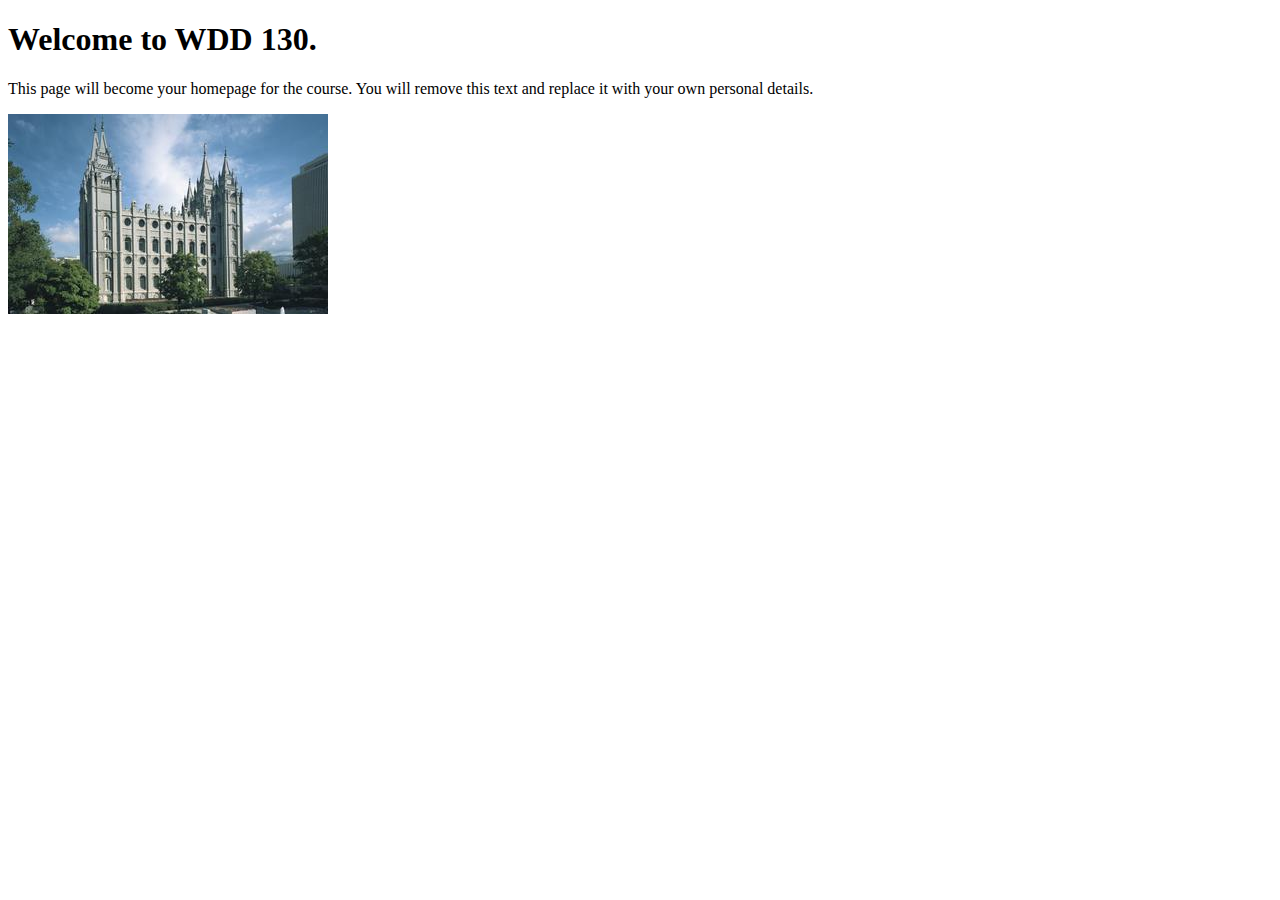
<file: index.html>
<!DOCTYPE html>
<html lang="en">
<head>
    <meta charset="UTF-8">
    <meta name="viewport" content="width=device-width, initial-scale=1.0">
    <title>WDD 130 | Personal Homepage</title>
</head>
<body>
    <h1>Welcome to WDD 130.</h1>
    <p>This page will become your homepage for the course. You will remove this text and replace it with your own personal details.</p>

    <img src="images/salt-lake-temple.jpg" alt="The Salt Lake Temple.">
</body>
</html>
</file>
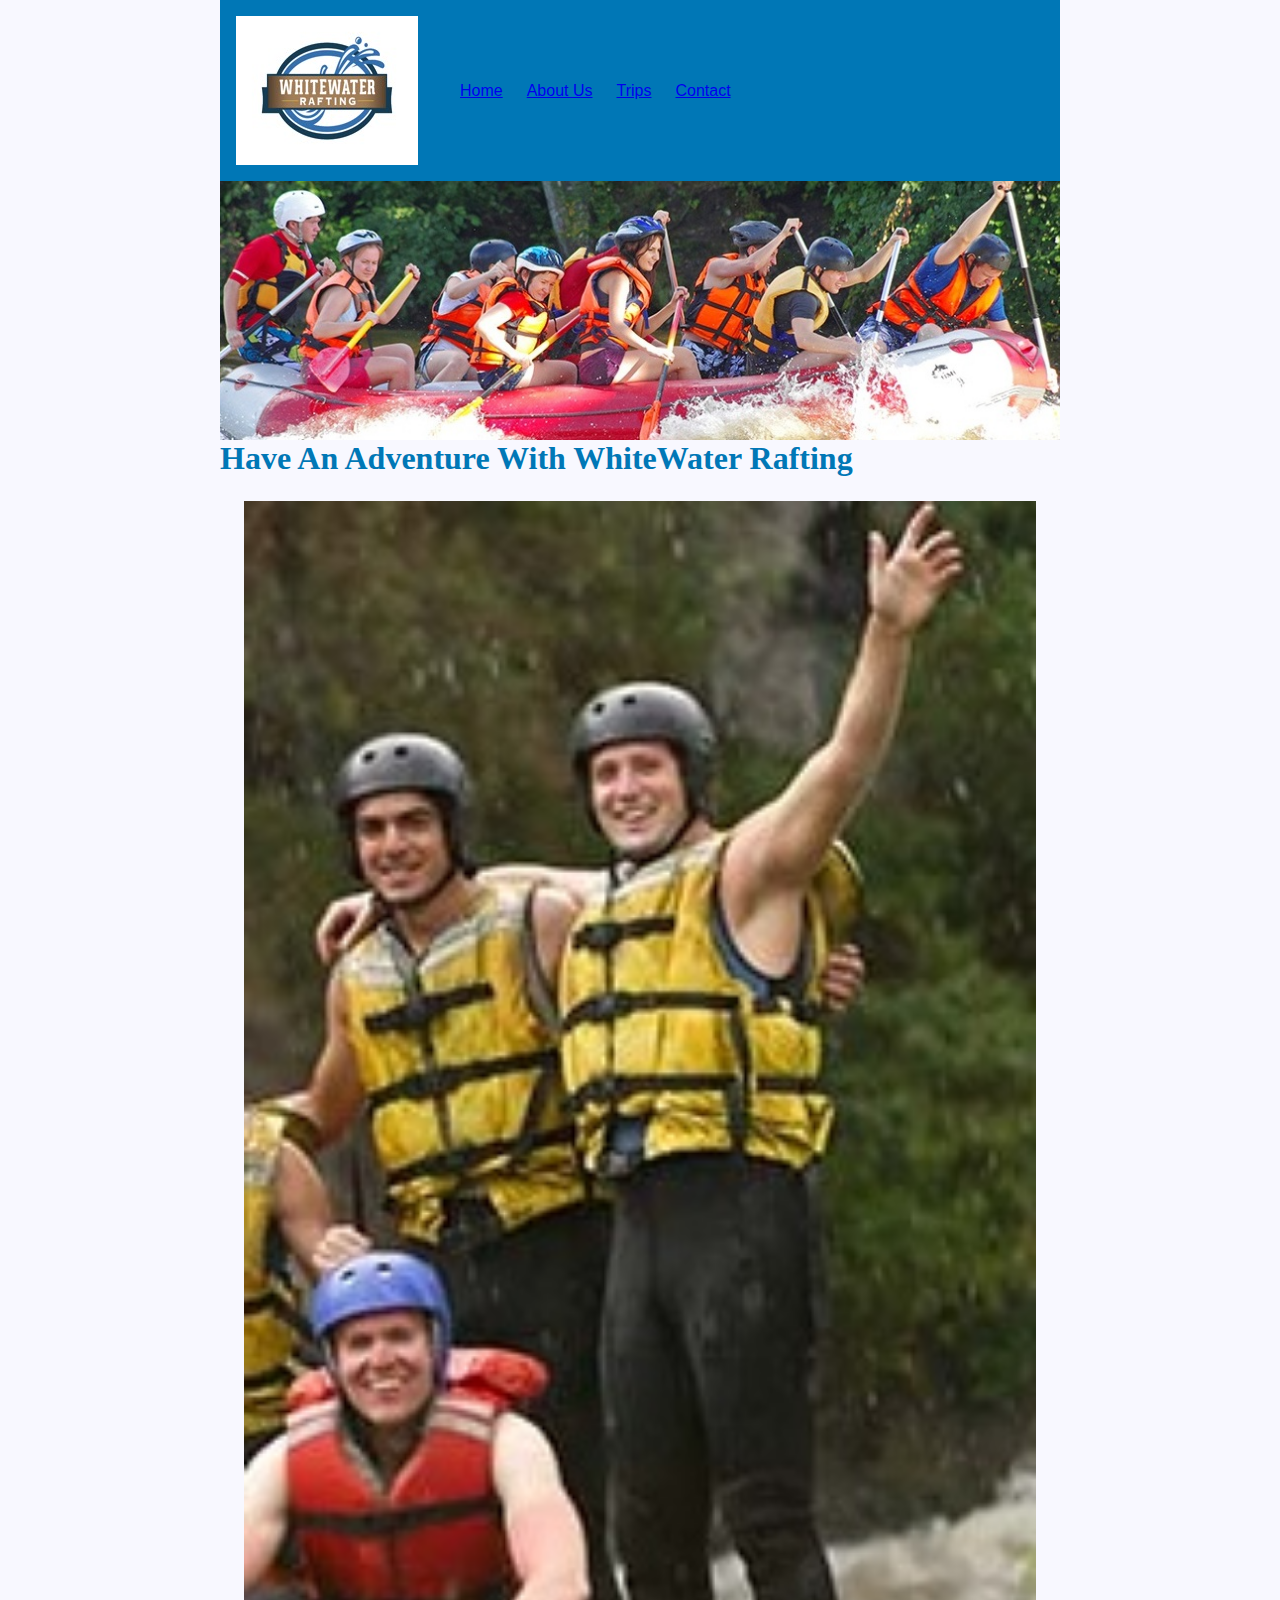
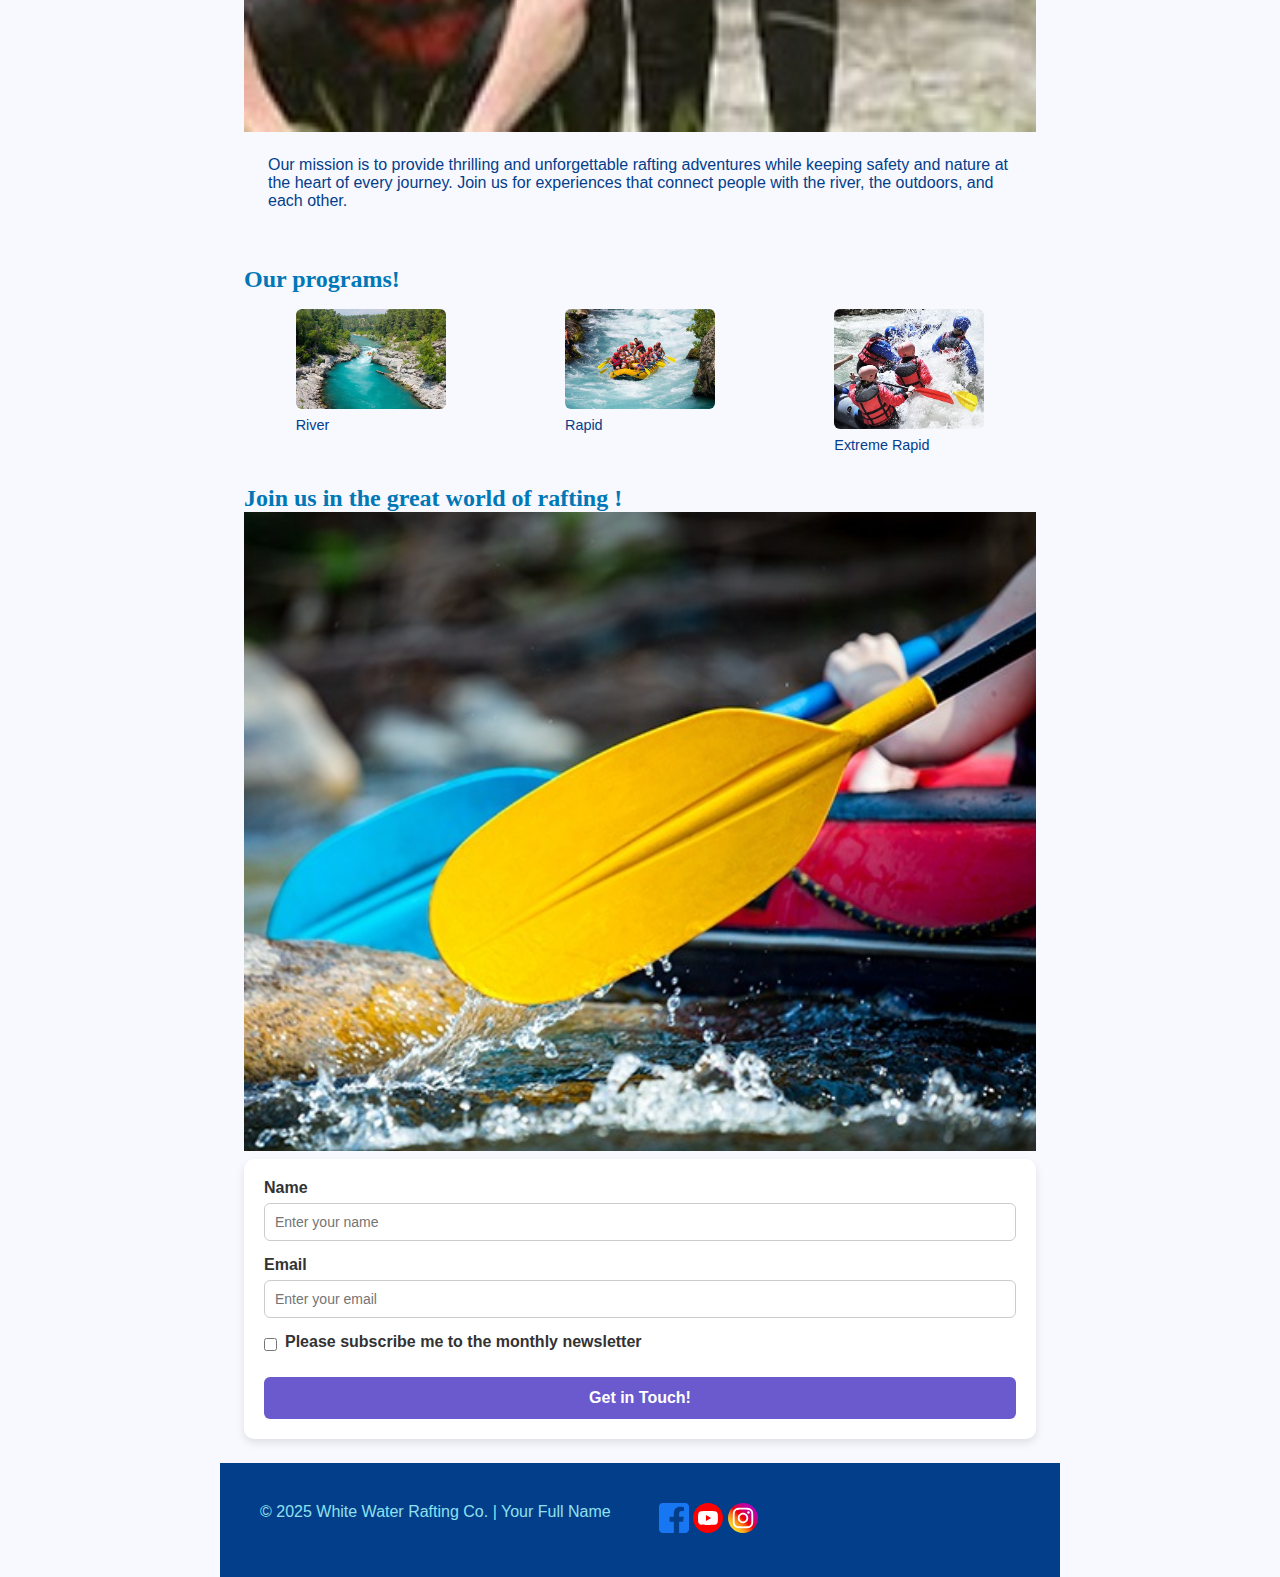
<file: wwr/index.html>
<!DOCTYPE html>
<html lang="en">
    <head>
        <meta charset="UTF-8">
        <meta name="viewport" content="width=device-width, initial-scale=1.0">
    
        <title>About Us - WhiteWater Rafting</title>
            <meta name="description" content="Learn more about our rafting company, our mission, history, and how adventure awaits you on every river journey.">
            <meta name="author" content="Edgar Tulcan">
            <link rel="stylesheet" href="styles/rafting.css">
</head>
<body>
  <!-- Header -->
    <header>
    <!-- Logo -->
        <img src="images/logo.jpg" alt="Rafting Site Logo" >
    
    <!-- Navigation -->
        <nav>
            <ul>
                <li><a href="index.html">Home</a></li>
                <li><a href="about.html">About Us</a></li>
                <li><a href="trips.html">Trips</a></li>
                <li><a href="contact.html">Contact</a></li>
            </ul>
        </nav>
    </header>

  <!-- Main Content -->
  <main>
    <div class="wall"> 
      <img src="images/wall.jpg" alt="course rafting" width="1500">
      <h1>Have An Adventure With WhiteWater Rafting </h1>

    <!-- Company Purpose -->
      <article>
        <img src="images/smile.jpg" alt="Happy Client">
        <p>
        Our mission is to provide thrilling and unforgettable rafting adventures while keeping safety and nature at the heart of every journey. Join us for experiences that connect people with the river, the outdoors, and each other.
        </p>
      </article>

    <!-- History Section -->
    <section>
      <h2>Our programs!</h2>
      <!-- Images will be added in the next assignment -->
       <div class="programs-gallery">
        <figure>
          <img src="images/program1.jpg" alt="pr1">
          <figcaption>River</figcaption>
        </figure>
        <figure>
          <img src="images/program2.jpg" alt="pr2">
          <figcaption>Rapid</figcaption>
        </figure>
        <figure>
          <img src="images/program3.jpg" alt="pr3">
          <figcaption>Extreme Rapid</figcaption>
        </figure>
       </div>
    </section>

    <!-- Adventure Awaits Section -->
    <section>
      <h2>Join us in the great world of rafting !</h2>
      <!-- Images will be added in the next assignment -->
       <div class="join">
          <img src="images/join.jpg" alt="j1">
          <figcaption></figcaption>
       </div>
      
          <form class="contactform" action="#" method="post">
                <div>
                  <label for="name">Name</label>
                  <input type="text" id="name" name="name" placeholder="Enter your name" required>
                </div>

                <div>
                  <label for="email">Email</label>
                  <input type="email" id="email" name="email" placeholder="Enter your email" required>
                </div>

                <div class="checkbox-group">
                  <input type="checkbox" id="newsletter" name="newsletter">
                  <label for="newsletter">Please subscribe me to the monthly newsletter</label>
                </div>

                <button type="submit">Get in Touch!</button>
            </form>
    </section>
    </div>
    
  </main>

  <!-- Footer -->
  <footer>
    <p>&copy; 2025 White Water Rafting Co. | Your Full Name</p>
    <div class="social">
      <nav class="socialmedia">
        <a href="https://www.facebook.com">
          <img src="images/facebook.svg" alt="Facebook logo" width="30">
          </a>
        <a href="https://www.youtube.com/">
          <img src="images/youtube.svg" alt="Youtube logo" width="30">
          </a>
        <a href="https://www.instagram.com">
          <img src="images/instagram.svg" alt="Instagram logo" width="30">
          </a>
      </nav>
    </div>
  </footer>
</body>
</html>
</file>
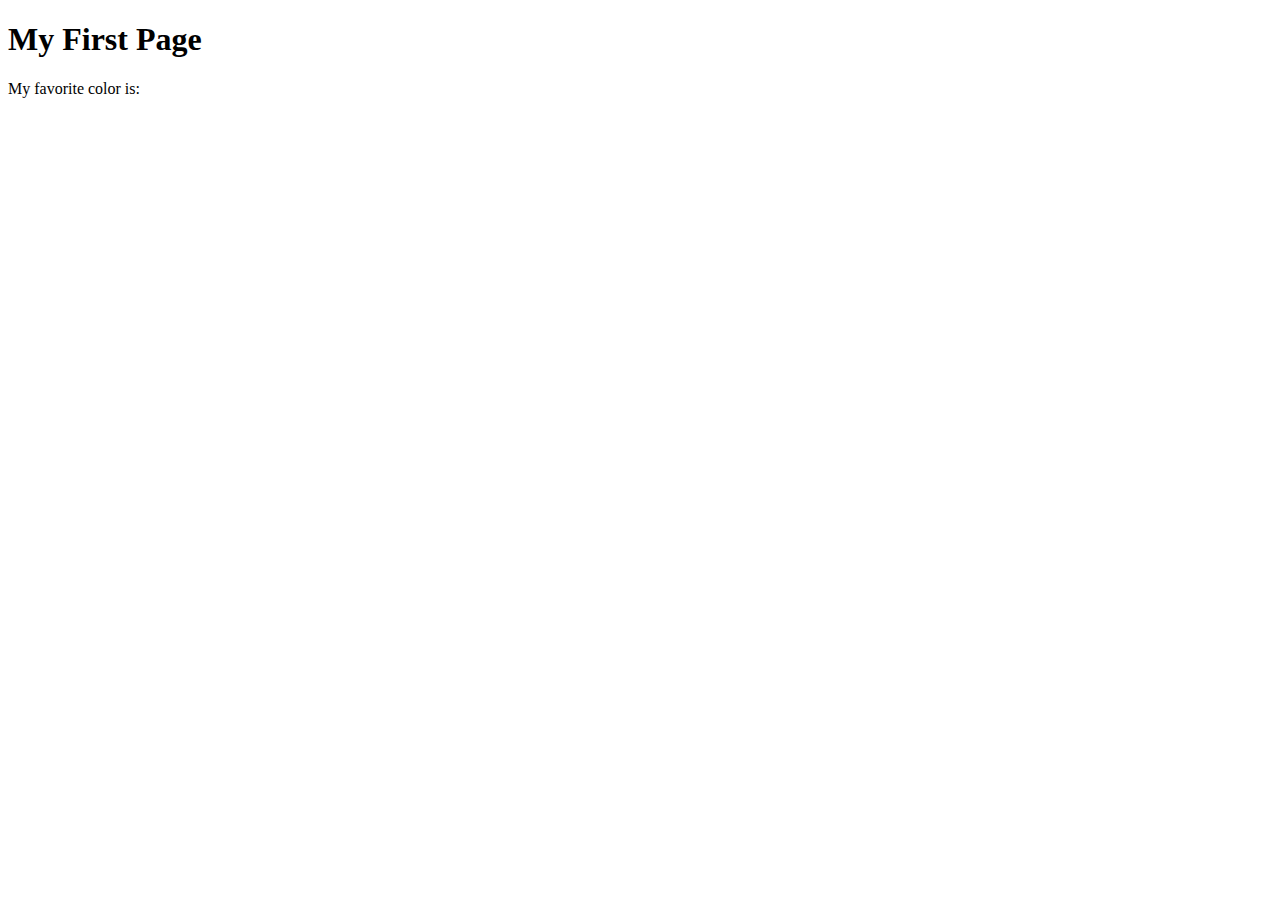
<file: week01/first-page.html>
<!DOCTYPE html>
<html lang="en">
<head>
    <meta charset="UTF-8">
    <meta name="viewport" content="width=device-width, initial-scale=1.0">
    <title>My First Page</title>
</head>
<body>
    <h1>My First Page</h1>
    <p>My favorite color is: </p>
</body>
</html>
</file>
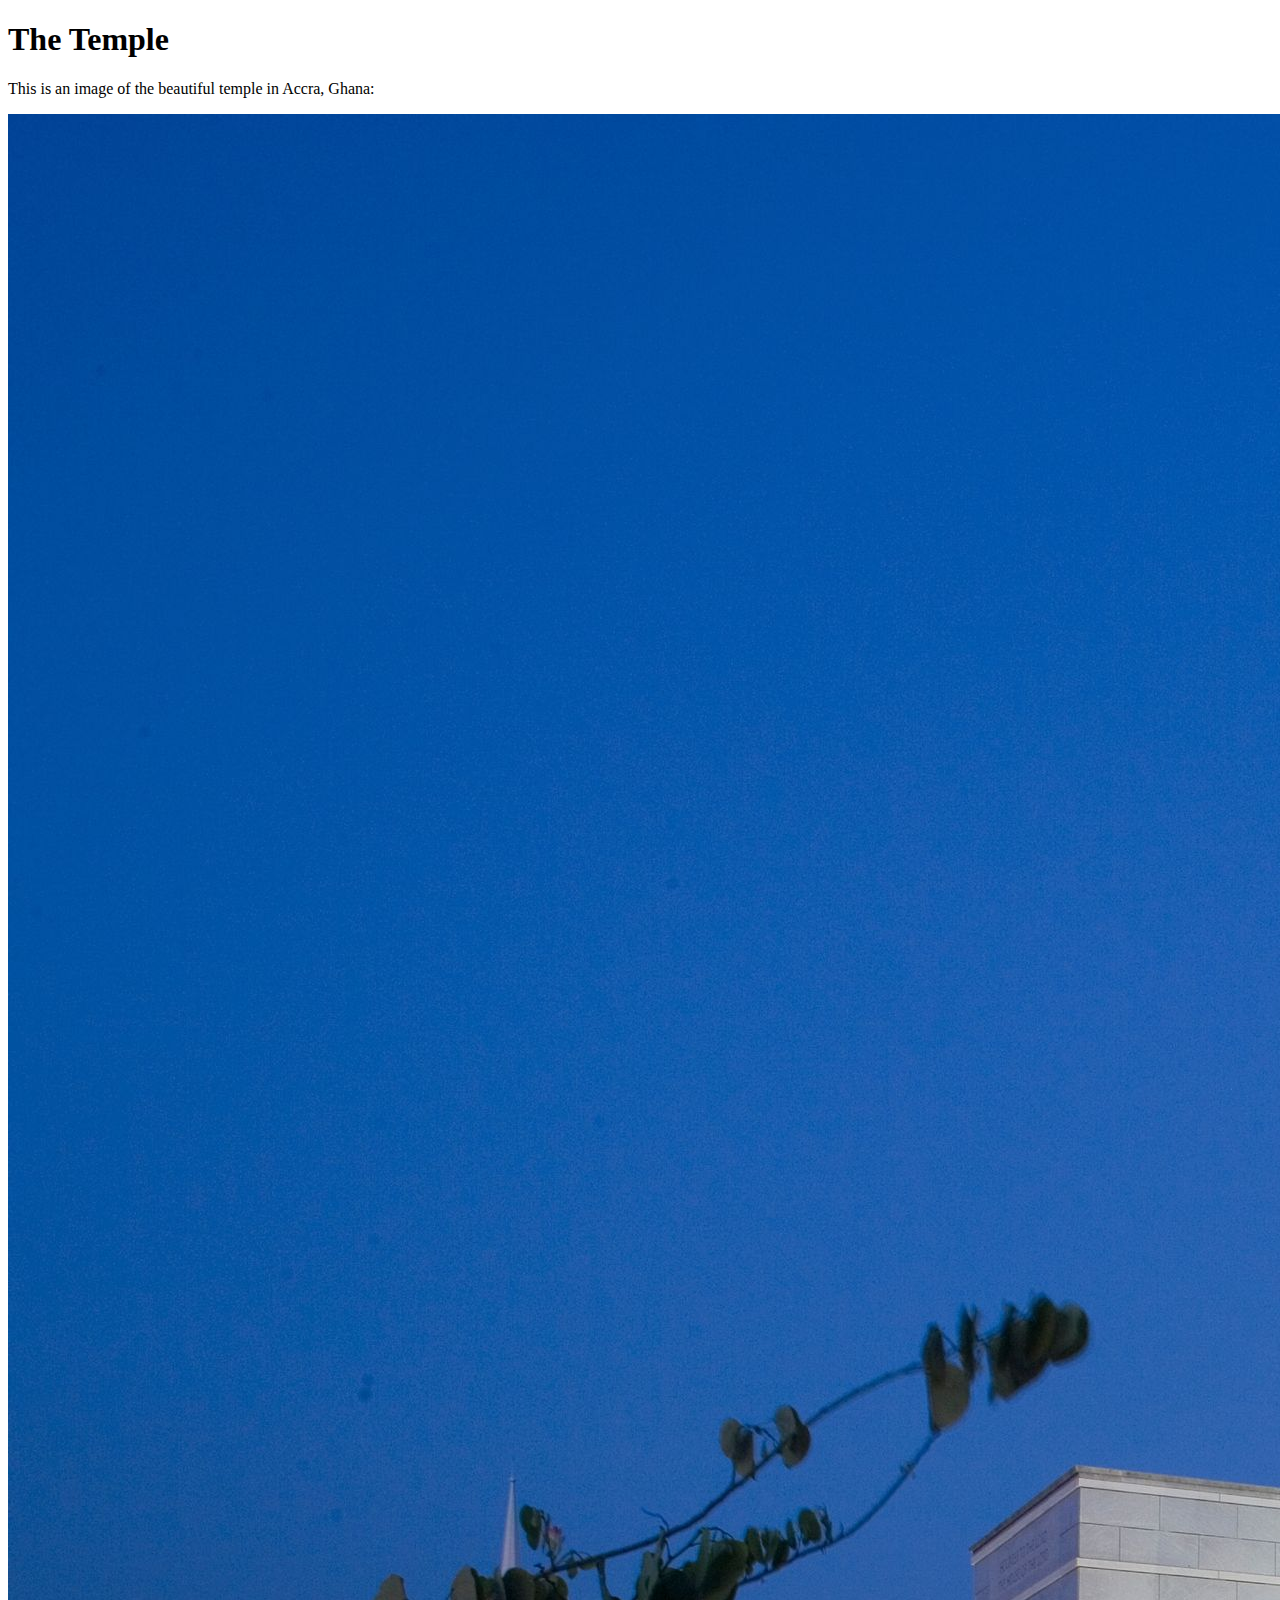
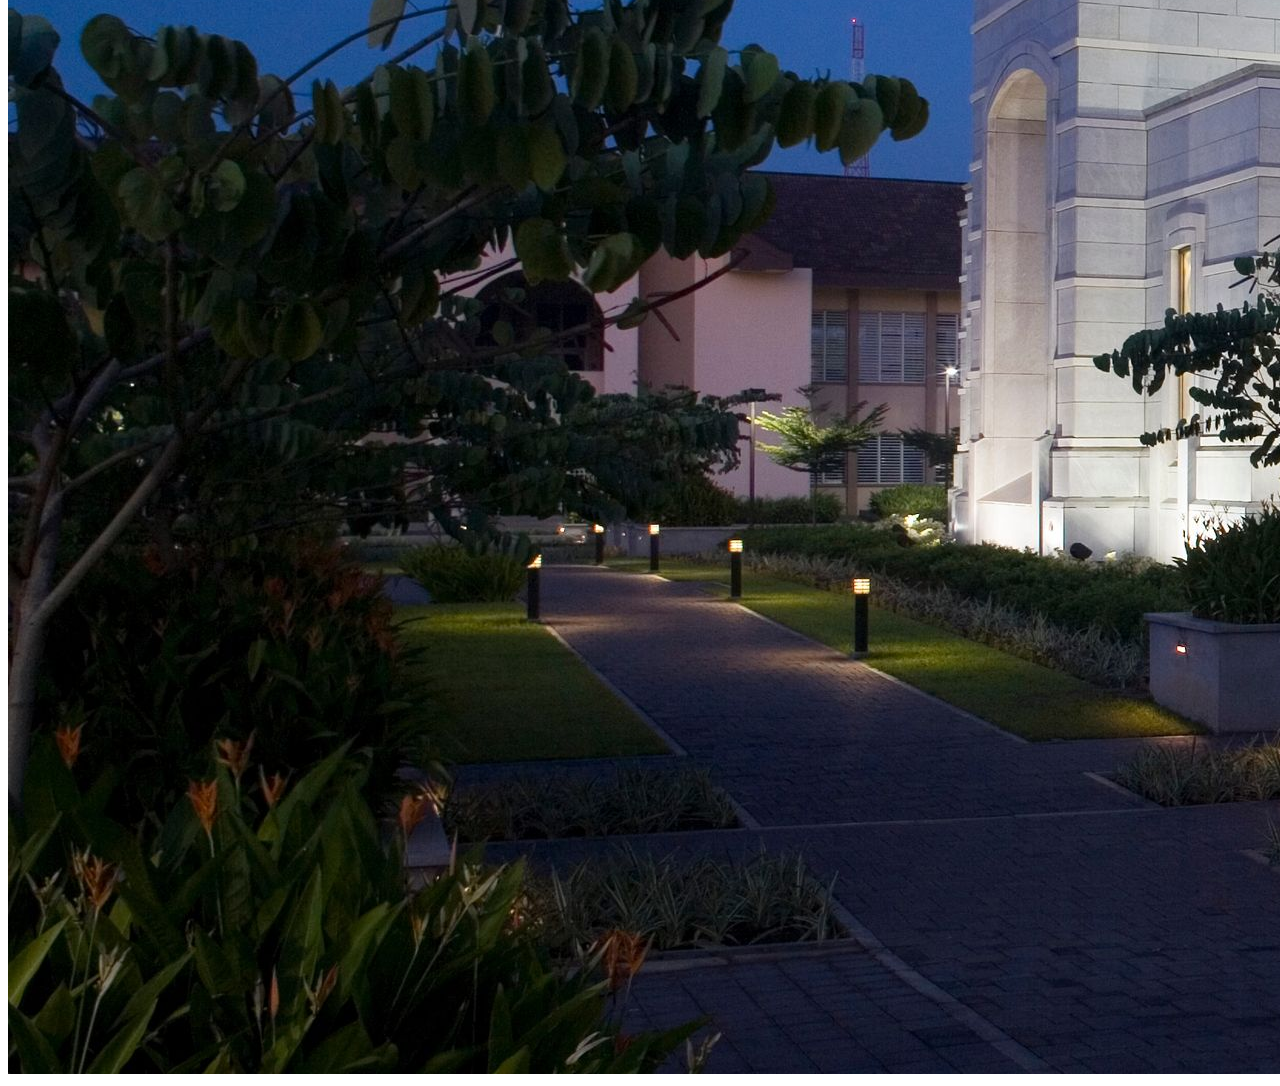
<file: week01/images.html>
<!DOCTYPE html>
<html lang="en">
<head>
    <meta charset="UTF-8">
    <meta name="viewport" content="width=device-width, initial-scale=1.0">
    <title>Temple Image</title>
</head>
<body>
    <h1>The Temple</h1>
    <p>This is an image of the beautiful temple in Accra, Ghana:</p>
    <img src="images/temple-large.jpeg" alt="The Accra Ghana Temple">
    
</body>
</html>
</file>
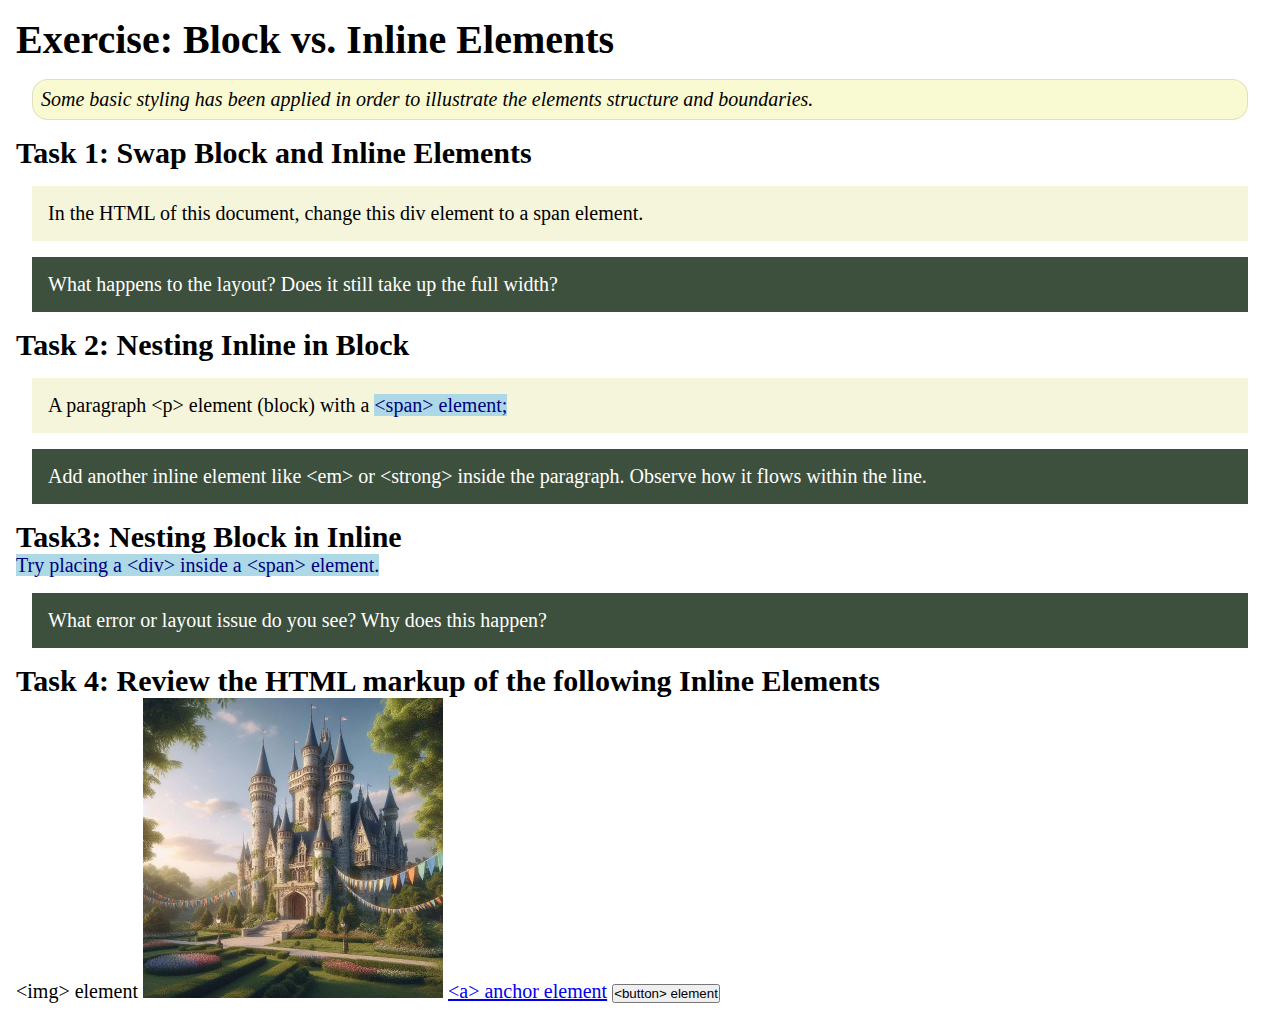
<file: week02/block-vs-inline.html>
<!DOCTYPE html>
<html lang="en">

<head>
    <meta charset="UTF-8">
    <meta name="viewport" content="width=device-width, initial-scale=1.0">
    <title>Exercise: Block vs. Inline Elements</title>
    <link rel="stylesheet" href="styles/block-vs-inline.css">
</head>

<body>
    <main>
        <h1>Exercise: Block vs. Inline Elements</h1>
        <p class="note">Some basic styling has been applied in order to illustrate the elements structure and
            boundaries.</p>

        <h2>Task 1: Swap Block and Inline Elements</h2>
        <div>In the HTML of this document, change this div element to a span element.</div>

        <p class="question">What happens to the layout? Does it still take up the full width?</p>

        <h2>Task 2: Nesting Inline in Block</h2>
        <p>A paragraph &lt;p&gt; element (block) with a <span>&lt;span&gt; element;</span></p>
        <p class="question">Add another inline element like &lt;em&gt; or &lt;strong&gt; inside the paragraph. Observe
            how it flows within the line.</p>

        <h2>Task3: Nesting Block in Inline</h2>
        <span>Try placing a &lt;div&gt; inside a &lt;span&gt; element.</span>
            <p class="question">What error or layout issue do you see? Why does this happen?</p>


            <h2>Task 4: Review the HTML markup of the following Inline Elements</h2>
        &lt;img&gt; element
        <img src="images/castle.webp" alt="placeholder image (images are inline)" width="300" height="300">
        <a href="https://churchofjesuschrist.org">&lt;a&gt; anchor element</a>
        <button type="button">&lt;button&gt; element</button>
    </main>
</body>

</html>
</file>
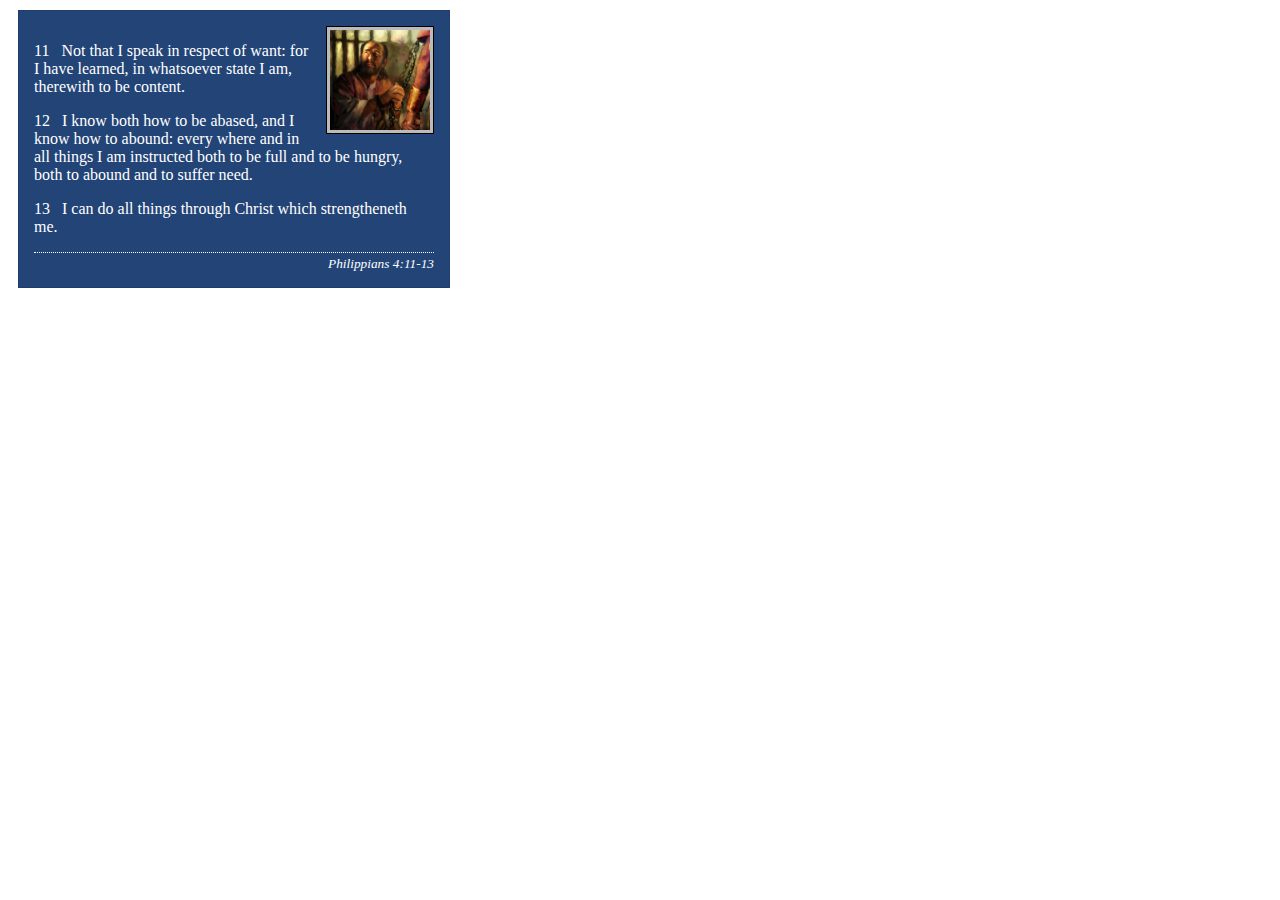
<file: week02/box-model-solution.html>
<!DOCTYPE html>
<html lang="en">
<head>
    <meta charset="UTF-8">
    <meta name="viewport" content="width=device-width, initial-scale=1.0">
    <title>Box Model Activity</title>
    <link rel="stylesheet" href="styles/box-model-solution.css">
</head>
<body>
    <main>
        <div class="callout">
            <img src="images/apostle-paul-imprisoned.webp" alt="Paul the Apostle - Imprisoned in Rome" width="200" height="200">
            <blockquote>
                <p>11 &nbsp; Not that I speak in respect of want: for I have learned, in whatsoever state I am, therewith to be content.</p>
                <p>12 &nbsp; I know both how to be abased, and I know how to abound: every where and in all things I am instructed both to be full and to be hungry, both to abound and to suffer need.</p>
                <p>13 &nbsp; I can do all things through Christ which strengtheneth me.</p>
            </blockquote>
            <cite>Philippians 4:11-13</cite>
        </div>
    </main>
</body>
</html>
</file>
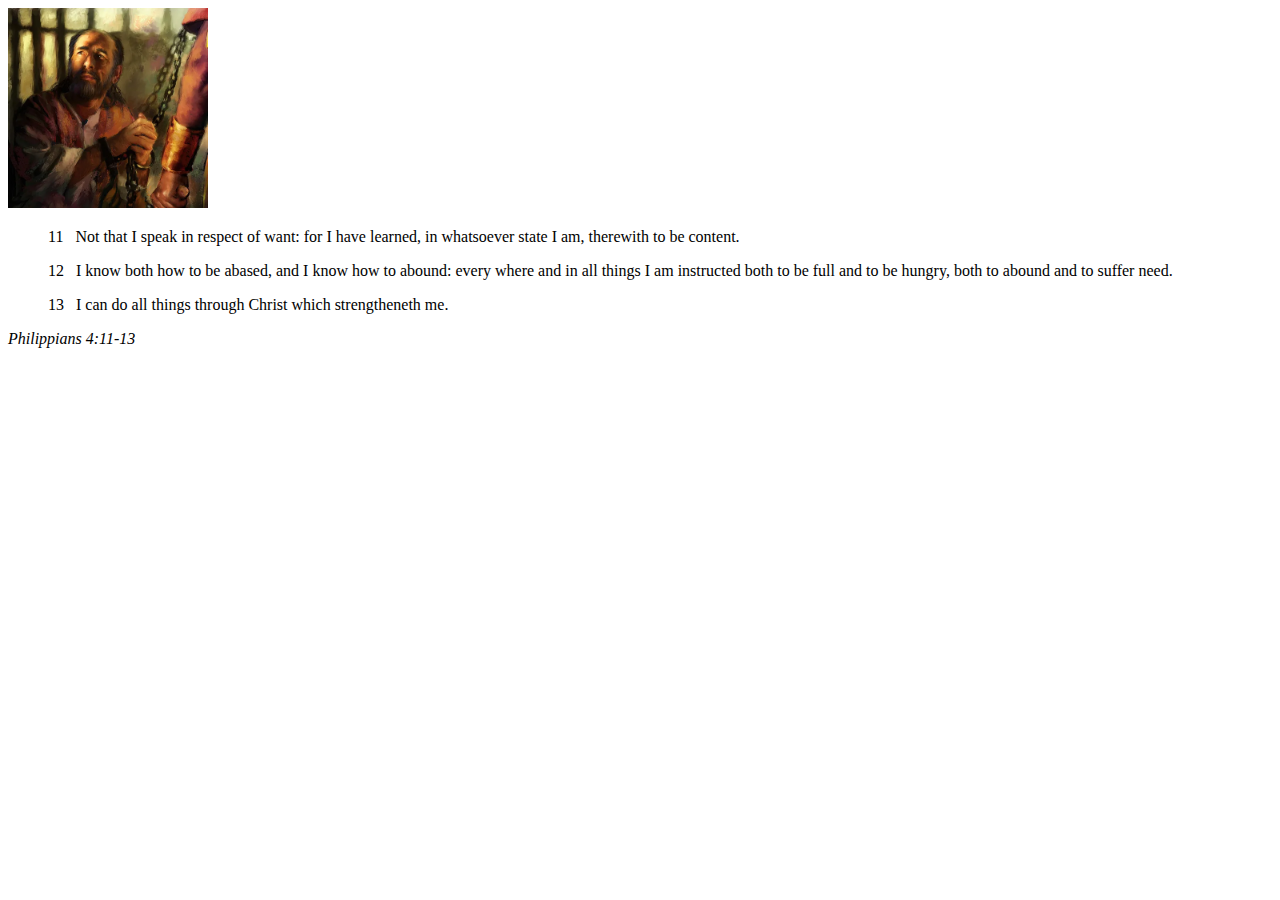
<file: week02/box-model.html>
<!DOCTYPE html>
<html lang="en">
<head>
    <meta charset="UTF-8">
    <meta name="viewport" content="width=device-width, initial-scale=1.0">
    <title>Box Model Activity</title>
</head>
<body>
    <main>
        <div class="callout">
            <img src="images/apostle-paul-imprisoned.webp" alt="Paul the Apostle - Imprisoned in Rome" width="200" height="200">
            <blockquote>
                <p>11 &nbsp; Not that I speak in respect of want: for I have learned, in whatsoever state I am, therewith to be content.</p>
                <p>12 &nbsp; I know both how to be abased, and I know how to abound: every where and in all things I am instructed both to be full and to be hungry, both to abound and to suffer need.</p>
                <p>13 &nbsp; I can do all things through Christ which strengtheneth me.</p>
            </blockquote>
            <cite>Philippians 4:11-13</cite>
        </div>
    </main>
</body>
</html>
</file>
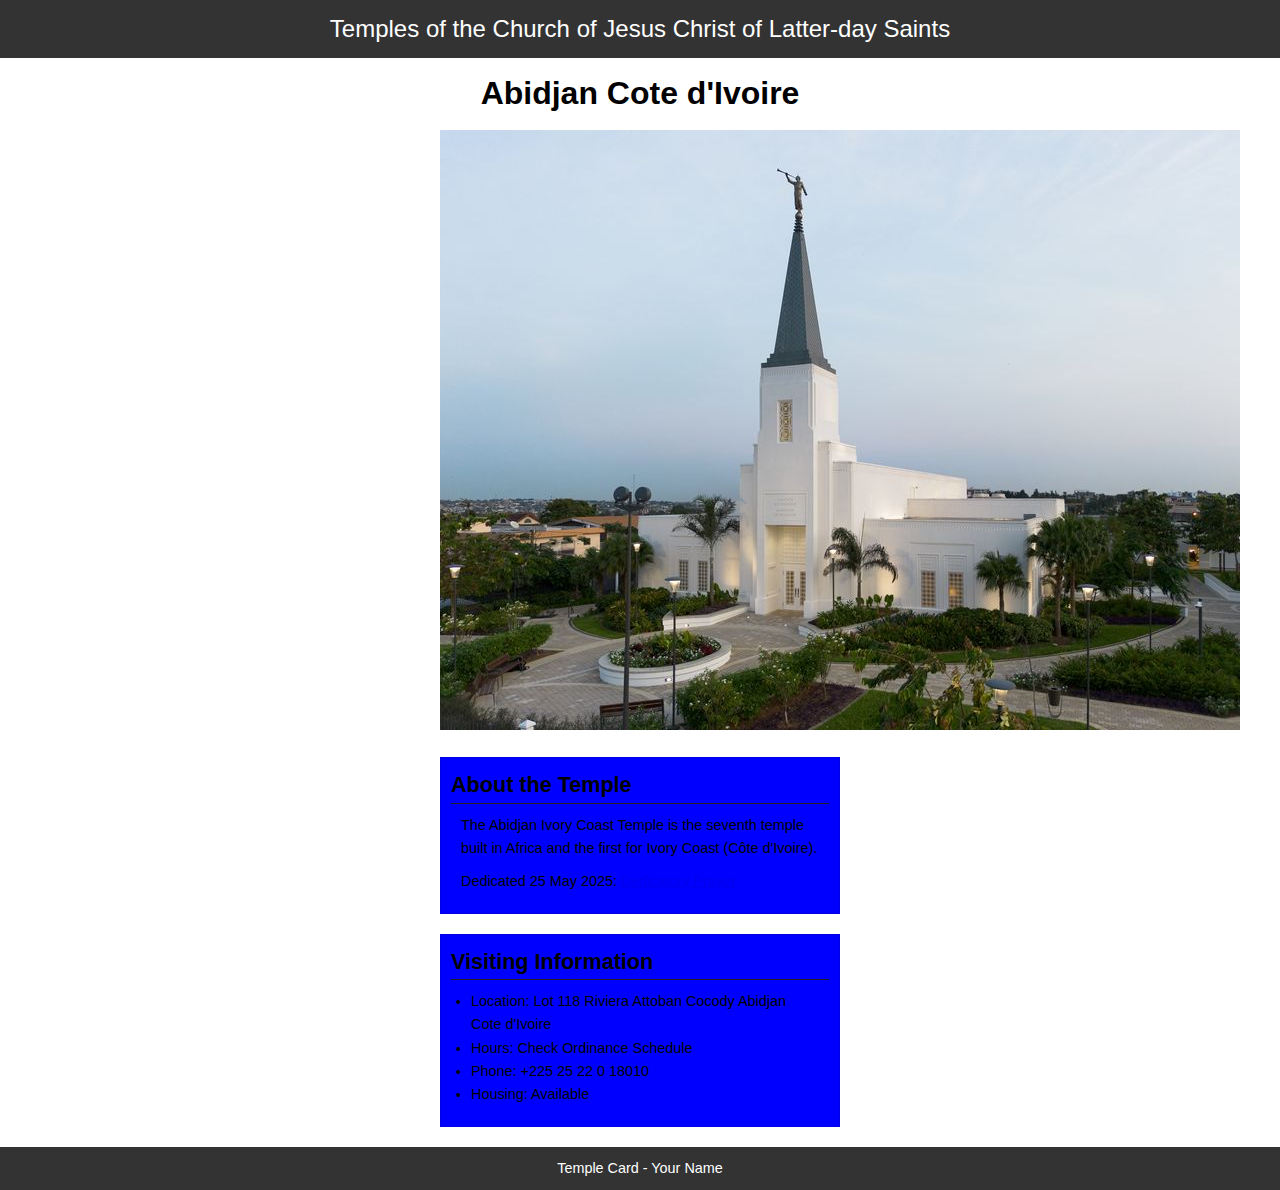
<file: week02/temple.html>
<!DOCTYPE html>
<html lang="en">

<head>
    <meta charset="UTF-8">
    <meta name="viewport" content="width=device-width, initial-scale=1.0">
    <title>Temple Card - Abidjan Cote d'Ivoire</title>
    <link rel="stylesheet" href="styles/temple.css">
</head>

<body>
    <header>
        <p>Temples of the Church of Jesus Christ of Latter-day Saints</p>
    </header>
    <main>
        <h1>Abidjan Cote d'Ivoire</h1>
        <picture>
            <img src="images/abidjan-ivory-coast.jpeg" alt="Abidjan Cote d'Ivoire Temple">
        </picture>
        <section>
            <h2>About the Temple</h2>
            <p>The Abidjan Ivory Coast Temple is the seventh temple built in Africa and the first for Ivory Coast (Côte
                d'Ivoire).</p>
            <p>Dedicated 25 May 2025: <a
                    href="https://www.churchofjesuschrist.org/temples/dedicatory-prayer/abidjan-ivory-coast-temple/2025-05-25?lang=eng"
                    target="_blank" rel="noopener noreferrer">Dedicatory Prayer</a></p>
        </section>
        <section>
            <h2>Visiting Information</h2>
            <ul>
                <li>Location: Lot 118 Riviera Attoban Cocody Abidjan Cote d'Ivoire</li>
                <li>Hours: Check Ordinance Schedule</li>
                <li>Phone: +225 25 22 0 18010</li>
                <li>Housing: Available</li>
            </ul>
        </section>
    </main>
    <footer>
        <p>Temple Card - Your Name</p>
    </footer>
</body>

</html>
</file>
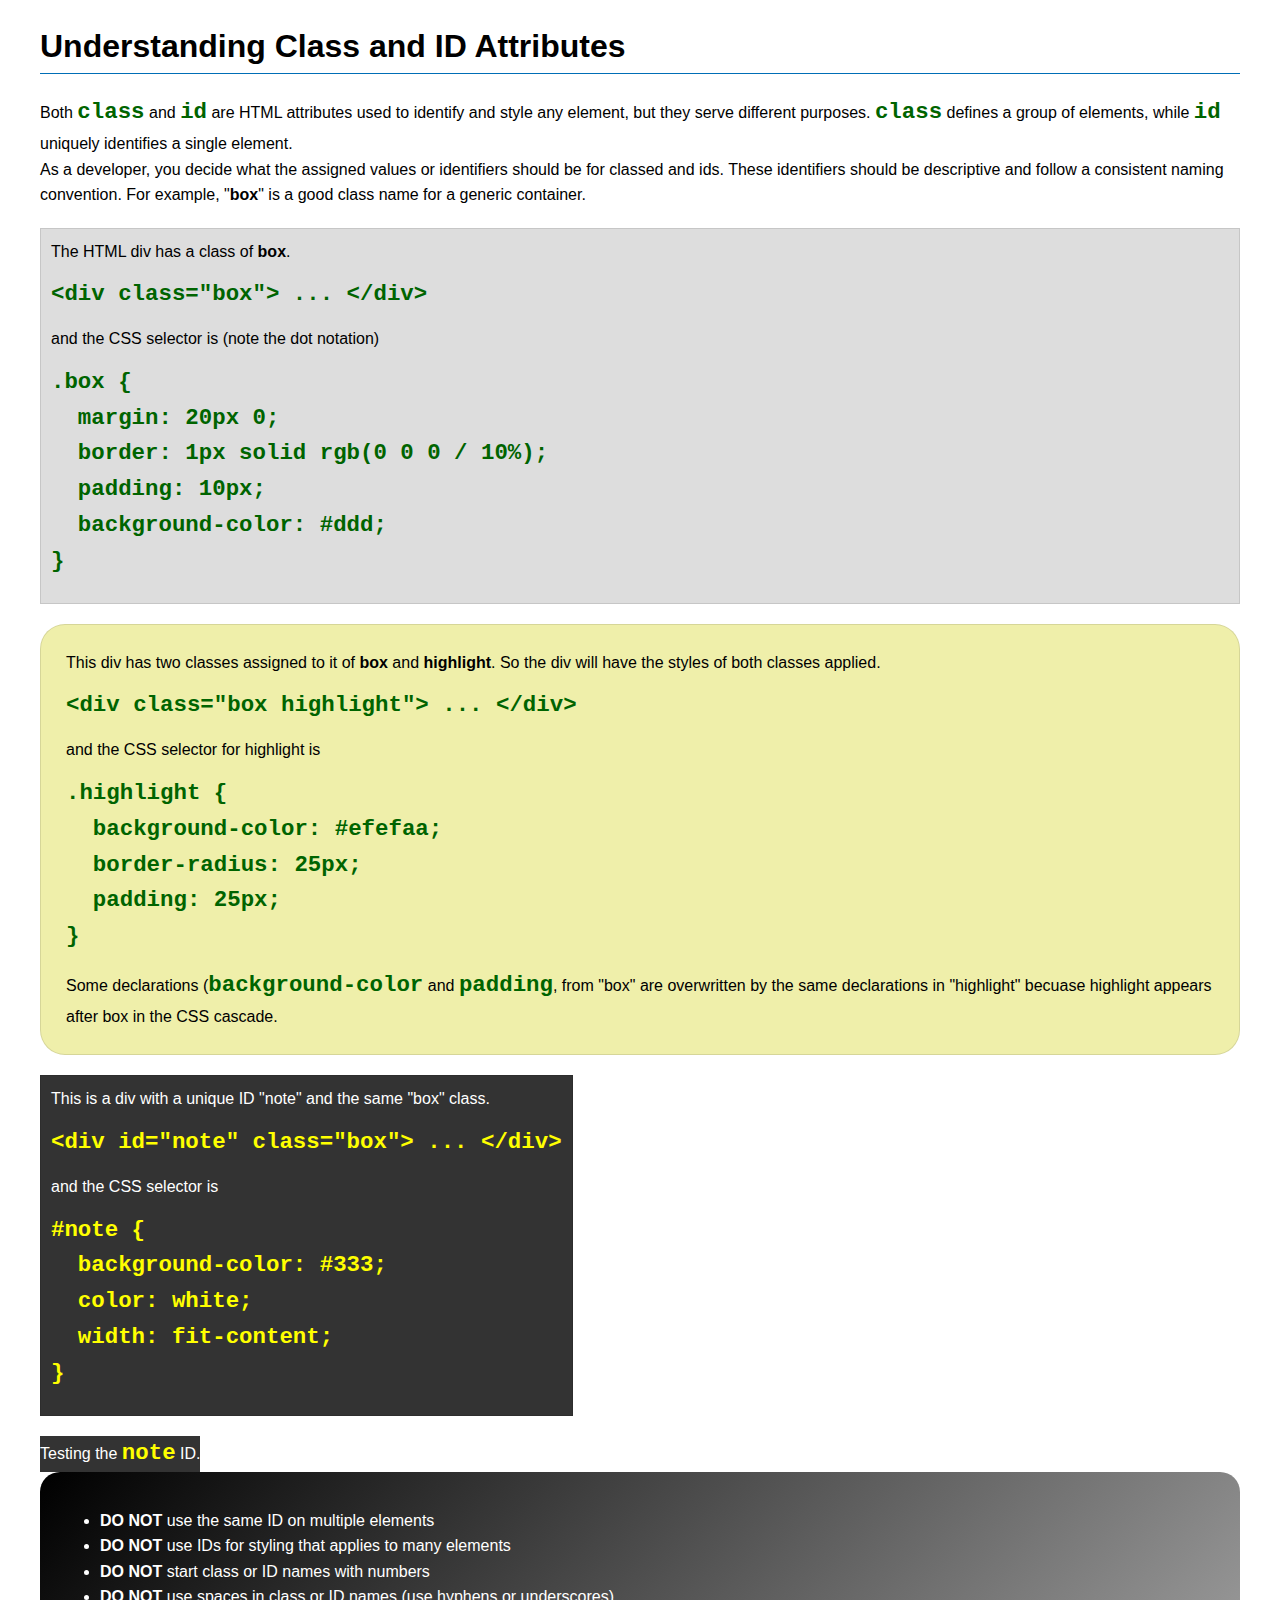
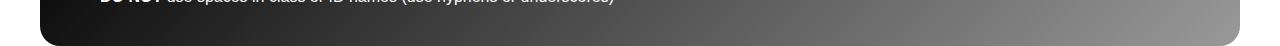
<file: week03/class-and-id.html>
<!DOCTYPE html>
<html lang="en">

<head>
    <meta charset="UTF-8">
    <meta name="viewport" content="width=device-width, initial-scale=1.0">
    <title>Class vs ID Attributes</title>
    <link rel="stylesheet" href="styles/class-and-id.css">
</head>

<body>
    <h1>Understanding Class and ID Attributes</h1>
    <p>Both <code>class</code> and <code>id</code> are HTML attributes used to identify and style any element, but they
        serve different purposes. <code>class</code> defines a group of elements, while <code>id</code> uniquely
        identifies a single element.</p>
    <p>As a developer, you decide what the assigned values or identifiers should be for classed and ids. These
        identifiers should be
        descriptive and follow a consistent naming convention. For example, "<strong>box</strong>" is a good class name
        for a generic container.</p>
    <div class="box">
        <p>The HTML div has a class of <strong>box</strong>.</p>
        <pre><code class="html">&lt;div class="box"&gt; ... &lt;/div&gt;</code></pre>
        and the CSS selector is (note the dot notation)
        <pre><code class="css">.box {
  margin: 20px 0;
  border: 1px solid rgb(0 0 0 / 10%);
  padding: 10px;
  background-color: #ddd; 
}</code></pre>
    </div>

    <div class="box highlight">
        <p>This div has two classes assigned to it of <strong>box</strong> and <strong>highlight</strong>. So the div
            will have the styles of both classes applied.</p>
        <pre><code class="html">&lt;div class="box highlight"&gt; ... &lt;/div&gt;</code></pre>
        and the CSS selector for highlight is
        <pre><code class="css">.highlight {
  background-color: #efefaa;
  border-radius: 25px;
  padding: 25px;
}</code></pre>
<p>Some declarations (<code>background-color</code> and <code>padding</code>, from "box" are overwritten by the same declarations in "highlight" becuase highlight appears after box in the CSS cascade.</p>
    </div>

    <div id="note" class="box">
        <p>This is a div with a unique ID "note" and the same "box" class.</p>
        <pre><code class="html">&lt;div id="note" class="box"&gt; ... &lt;/div&gt;</code></pre>
        and the CSS selector is
        <pre><code class="css">#note {
  background-color: #333;
  color: white;
  width: fit-content;
}</code></pre>
    </div>

    <div id="note">
        <p>Testing the <code>note</code> ID.</p>
    </div>

    <section id="best-practice">
        <ul>
            <li><strong>DO NOT</strong> use the same ID on multiple elements</li>
            <li><strong>DO NOT</strong> use IDs for styling that applies to many elements</li>
            <li><strong>DO NOT</strong> start class or ID names with numbers</li>
            <li><strong>DO NOT</strong> use spaces in class or ID names (use hyphens or underscores)</li>
        </ul>
    </section>




</body>

</html>
</file>
<file: wwr/styles/rafting.css>
/* rafting.css */

/* 1. Define CSS variables in :root */
:root {
  --primary-color: #0077b6; /* ocean blue */
  --secondary-color: #00b4d8; /* sky blue */
  --accent1-color: #023e8a; /* deep navy */
  --accent2-color: #90e0ef; /* light cyan */
  --heading-font: "Georgia", "Times New Roman", serif;
  --body-font: "Verdana", "Arial", sans-serif;
}

/* 2. Reset box-model properties for all elements */
* {
  margin: 0;
  padding: 0;
  box-sizing: border-box;
}

/* 3. Style the document body */
body {
  font-family: var(--body-font);
  color: var(--accent1-color);
}

/* 4. Limit page width and center content */
header, main, footer {
  width: 840px;
  margin: 0 auto;
}

/* 5. Style headings */
h1, h2, h3 {
  font-family: var(--heading-font);
  color: var(--primary-color);
}

/* 6. Style nav, paragraph, section, and article with consistent margin and padding */
nav, p, section, article {
  margin: 16px;
  padding: 8px;
}

/* 7. Remove underline from social media image links in the footer */
.socialmedia a {
  text-decoration: none;
}

/* 8. Example header styling using variables */
header {
  background-color: var(--primary-color);
  color: var(--accent2-color);
  padding: 16px;
  text-align: center;
}

/* Optional: Add some spacing to footer */
footer {
  background-color: var(--accent1-color);
  color: var(--accent2-color);
  padding: 16px;
  text-align: center;
}

/* Hero container */
.hero {
  position: relative; /* Allows children to be positioned absolutely within this div */
}

/* Hero image */
.hero img {
  display: block;   /* Removes inline spacing */
  width: 100%;      /* Fill entire width of the container */
  height: auto;     /* Maintain aspect ratio */
}

/* Overlay heading */
.hero h1 {
  position: absolute;    /* Position over the hero image */
  top: 20px;             /* Distance from top */
  width: 100%;           /* Full width */
  padding: 16px;         /* Space around text */
  text-align: center;    /* Center text */
  opacity: 0.7;          /* Semi-transparent */
  background-color: var(--accent1-color); /* Custom color variable */
  color: #fff;           /* White text for contrast */
}

/* Overlay article */
.hero article {
  position: absolute;    /* Position over the hero image */
  top: 90px;             /* Distance from top */           /* Full width */
  padding: 16px;         /* Space around text */
  text-align: center;    /* Center text */
  opacity: 0.7;          /* Semi-transparent */
  background-color: var(--accent1-color); /* Custom color variable */
  color: #fff;    /* Rounded corners */
}

/* Image inside the article */
.hero article img {
  float: right;      /* Float image to the right */
  width: 125px;      /* Specific width */
  margin-left: 16px; /* Space between text and image */
  border: 2px solid #fff; /* Optional styling */
  box-shadow: 2px 2px 6px rgba(0, 0, 0, 0.5); /* Optional styling */
}


/* 25/09/2025 Agregando el header con divisiones */

header {
  display: grid;
  grid-template-columns: 200px 1fr;
  align-items: center;
  border-bottom: 1px ;
  justify-content: space-between;
}

nav ul {
  display: flex;
  flex-direction: row;
  list-style: none;
  gap: 1.5rem;
  
}

.adventure-gallery {
  display: flex;
  justify-content: space-around;
  gap: 1rem;
  margin-top: 1rem;
}

.adventure-gallery figure {
  width: 150px;
}

.adventure-gallery img {
  width: 100%;
  border-radius: 6px;
}

figcaption {
  margin-top: 0.5rem;
  font-size: 0.9rem;
}

footer {
  display: flex;
}

footer .social {
  display: flex;
  gap: 1rem;
   ;
}

.history {
  padding: 2rem;
  background: #f5f5f5;
  text-align: center;
}

.history-grid {
  display: grid;
  grid-template-columns: 1fr auto 1fr;
  gap: 2rem;
  align-items: center;
  margin-top: 1rem;
  text-align: left;
}

.history img {
  width: 200px;
  border-radius: 8px;
}


/* Contact us page */

.profile {
  display: flex;
  justify-content: space-around;
  gap: 1rem;
  margin-top: 1rem;
}

.profile figure {
  width: 150px;
}

.profile img {
  width: 100%;
  border-radius: 6px;
}

figcaption {
  margin-top: 0.5rem;
  font-size: 0.9rem;
}

.serve
 {
  padding: 2rem;
  background: #f5f5f5;
  text-align: center;
}

body {
      font-family: Arial, sans-serif;
      background-color: #f8f8ff;
      margin: 0;
      padding: 0;
    }

    form {
      padding: 20px;
      background: #ffffff;
      border-radius: 10px;
      box-shadow: 0 4px 8px rgba(0,0,0,0.1);
    }

    label {
      font-weight: bold;
      display: block;
      margin-bottom: 6px;
      color: #333;
    }

    input[type="text"],
    input[type="email"],
    textarea {
      width: 100%;
      padding: 10px;
      margin-bottom: 15px;
      border: 1px solid #ccc;
      border-radius: 6px;
      font-size: 14px;
    }

    textarea {
      resize: vertical;
    }

    input[type="radio"],
    input[type="checkbox"] {
      margin-right: 8px;
    }

    .radio-group {
      margin-bottom: 15px;
    }

    button[type="submit"] {
      background-color: #6a5acd;
      color: #fff;
      border: none;
      padding: 12px 20px;
      font-size: 16px;
      border-radius: 6px;
      cursor: pointer;
      width: 100%;
      font-weight: bold;
      transition: background-color 0.3s ease;
    }

    button[type="submit"]:hover {
      background-color: #5a4bb5;
    }

    .checkbox-group {
      margin-bottom: 20px;
      display: flex;
      align-items: center;
    }

.information {
  text-align: center;
}

.mapform-grid {
  display: flex;
  gap: 20px;
  align-items: stretch;
  justify-content: space-between;
}

.map {
  align-self: stretch;
}

.contactform {
  display: flex;
  flex-direction: column;
  justify-content: space-between;
}

iframe {
  width: 100%;
  height: 100%;
  border: none;
}



/* Index o home page */
.wall {
  position: relative; /* Allows children to be positioned absolutely within this div */
}

.wall img {
  display: block;   /* Removes inline spacing */
  width: 100%;      /* Fill entire width of the container */
  height: auto;     /* Maintain aspect ratio */
}

.programs-gallery {
  display: flex;
  justify-content: space-around;
  gap: 1rem;
  margin-top: 1rem;
}

.programs-gallery figure {
  width: 150px;
}

.programs-gallery img {
  width: 100%;
  border-radius: 6px;
}

figcaption {
  margin-top: 0.5rem;
  font-size: 0.9rem;
}

.program
 {
  padding: 2rem;
  background: #f5f5f5;
  text-align: center;
}

.imageform  {
  display: flex;
  gap: 20px;
  align-items: stretch;
  justify-content: space-between;
}

h3 {
  text-align: center;
}


/* Trips page */

.trip1 {
  display: flex;
  justify-content: space-around;
  gap: 1rem;
  margin-top: 1rem;
}

.trip2 {
  display: flex;
  justify-content: space-around;
  gap: 1rem;
  margin-top: 1rem;
}

.trip3 {
  display: flex;
  justify-content: space-around;
  gap: 1rem;
  margin-top: 1rem;
}
</file>
<file: week02/styles/block-vs-inline.css>
* {
    margin: 0;
    padding: 0;
}

body {
    font-size: 20px;
    margin: 1rem;
}

p,
div {
    background-color: beige;
    margin: 1rem;
    padding: 1rem;
}

span {
    color: navy;
    background-color: lightblue;
}

code {
    margin: 0;
    padding: 0;
    color: green;
    font-size: 1.2rem;
}

.note {
    font-style: italic;
    background-color: lightgoldenrodyellow;
    border-radius: 1rem;
    border: 1px solid rgb(0 0 0 / 10%);
    margin: 1rem;
    padding: .5rem;
}

.question {
    background-color: #3d503d;
    color: #fff;
}
</file>
<file: week02/styles/box-model-solution.css>
.callout {
    max-width: 400px;
    margin: 10px;
    border: 1px solid rgba(0, 0, 0, .1);
    padding: 15px;
    background-color: #247;
    color: #fff;
}

.callout img {
    float: right;
    margin: 0 0 10px 15px;
    border: 1px solid #000;
    padding: 3px;
    background-color: #bbb;
    width: 100px;
    height: auto;

}

blockquote {
    margin: 0;
}

cite {
    display: block;
    border-top: 1px dotted #fff;
    padding-top: 3px;
    text-align: right;
    font-size: smaller;
}
</file>
<file: week02/styles/temple.css>
* {
    margin: 0;
    padding: 0;
}

body {
    font-family: Arial, Helvetica, sans-serif;
    line-height: 1.6;
}

header, footer {
    background-color: #333 ;
    color: white;
    padding: 10px 0;
    text-align: center;
    font-size: 1.5rem;
}

main {
    width: 400px;
    margin: 0 auto;
}

h1 {
    margin: 10px;
    text-align: center;
}

h2 {
    border-bottom: 1px solid #222;
}

image {
    width: 100%;
    height: auto;
    box-shadow: 0 0 30px #333;
}

section {
    margin: 20px 0;
    border: 1px solid rgb(0 0 0 / 10%);
    padding: 10px;
    background-color: blue;
    font-size: .9rem;
}

section p {
    margin: 10px;
}

ul {
    margin: 10px 20px;
}

footer {
    font-size: .9rem;
}
</file>
<file: week03/styles/class-and-id.css>
body {
    font-family: Arial, sans-serif;
    line-height: 1.6;
    margin: 0;
    padding: 0 40px;
}

h1 {
    border-bottom: 1px solid rgb(0 110 182);
    padding-bottom: 0;
}



p {
    margin: 0;
}

code {
    color: darkgreen;
    font-weight: 700;
    font-size: 1.4rem;
}

/* Class examples - can be reused */

.box {
    margin: 20px 0;
    border: 1px solid rgb(0 0 0 / 10%);
    padding: 10px;
    background-color: #ddd; /* this is shorthand for #dddddd */
}

.highlight {
    background-color: #efefaa;
    border-radius: 25px;
    padding: 25px;
}

/* ID examples - should be unique */

#note {
    background-color: #333;
    color: white;
    width: fit-content;
}

#note code {
    color: yellow;
}

#best-practice {
    background: linear-gradient(135deg, #000 0%, #999 100%);
    color: white;
    border-radius: 20px;
    padding: 20px
}
</file>
